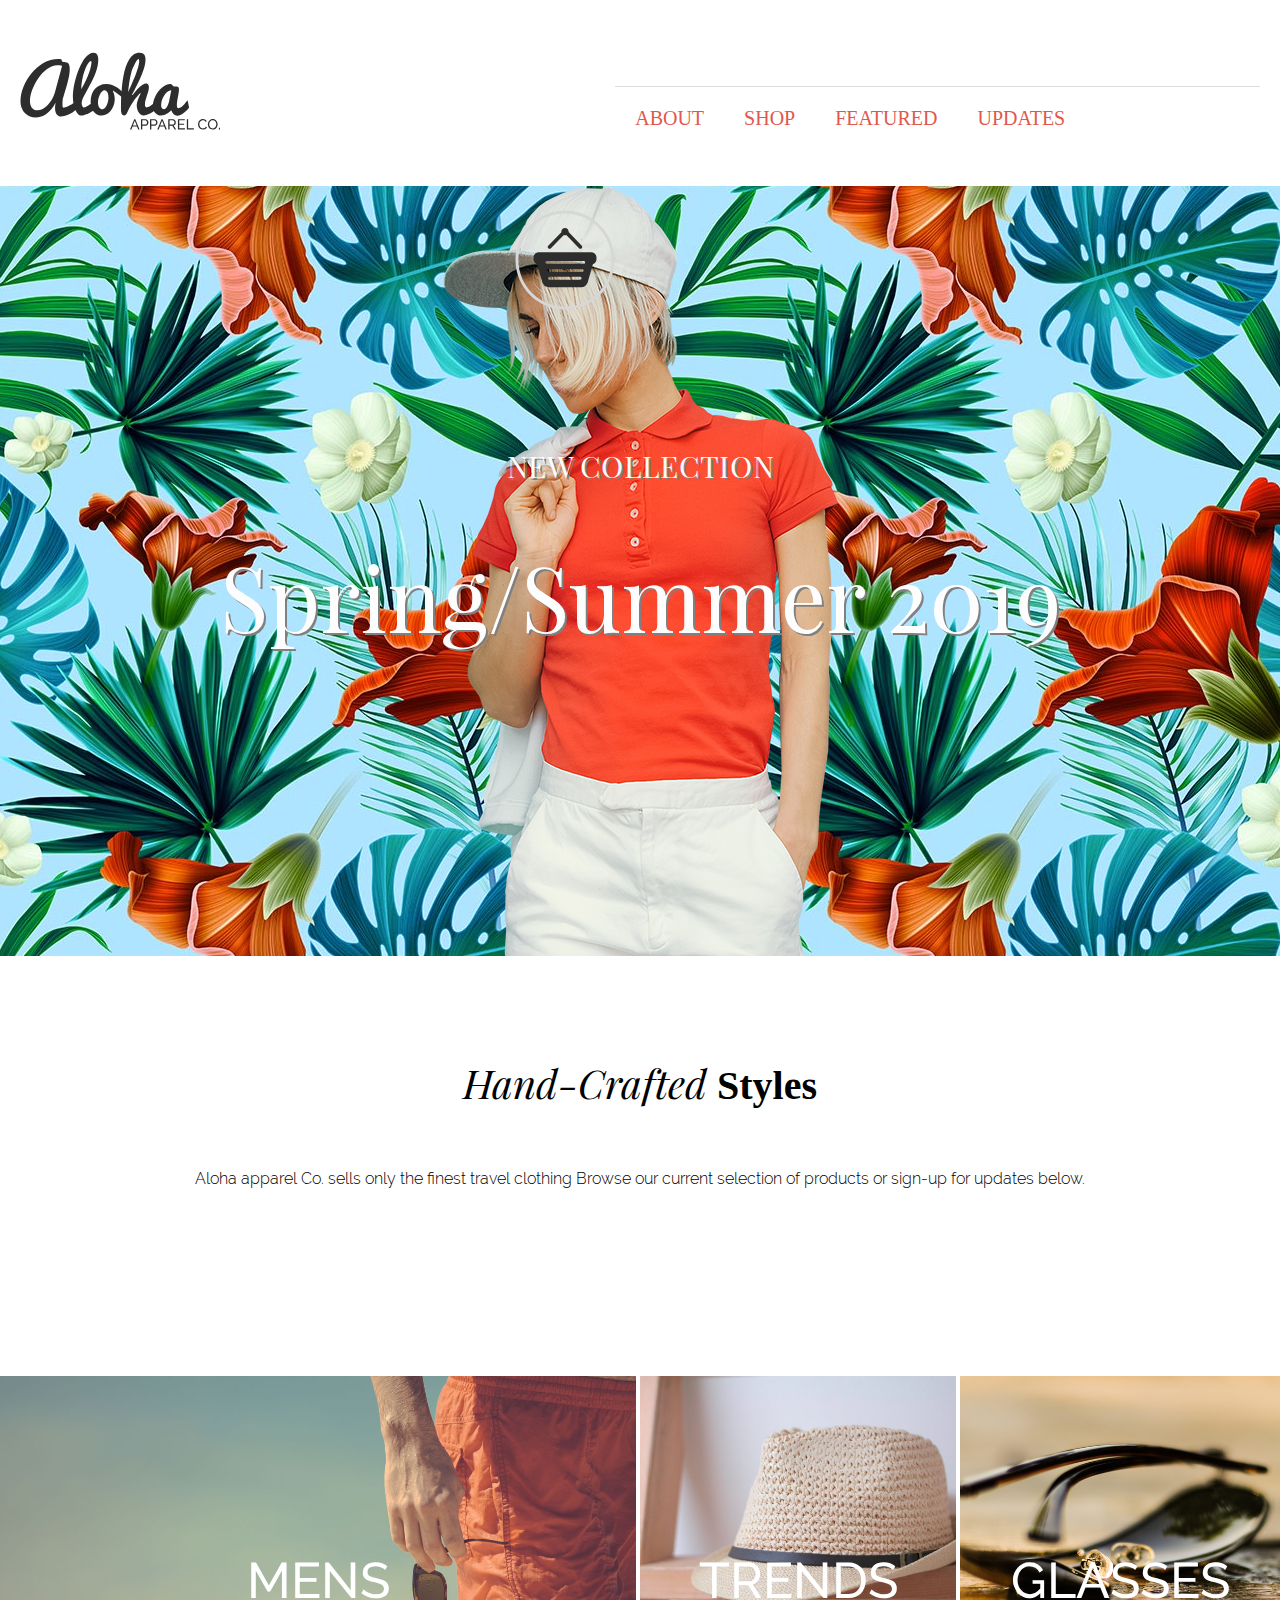
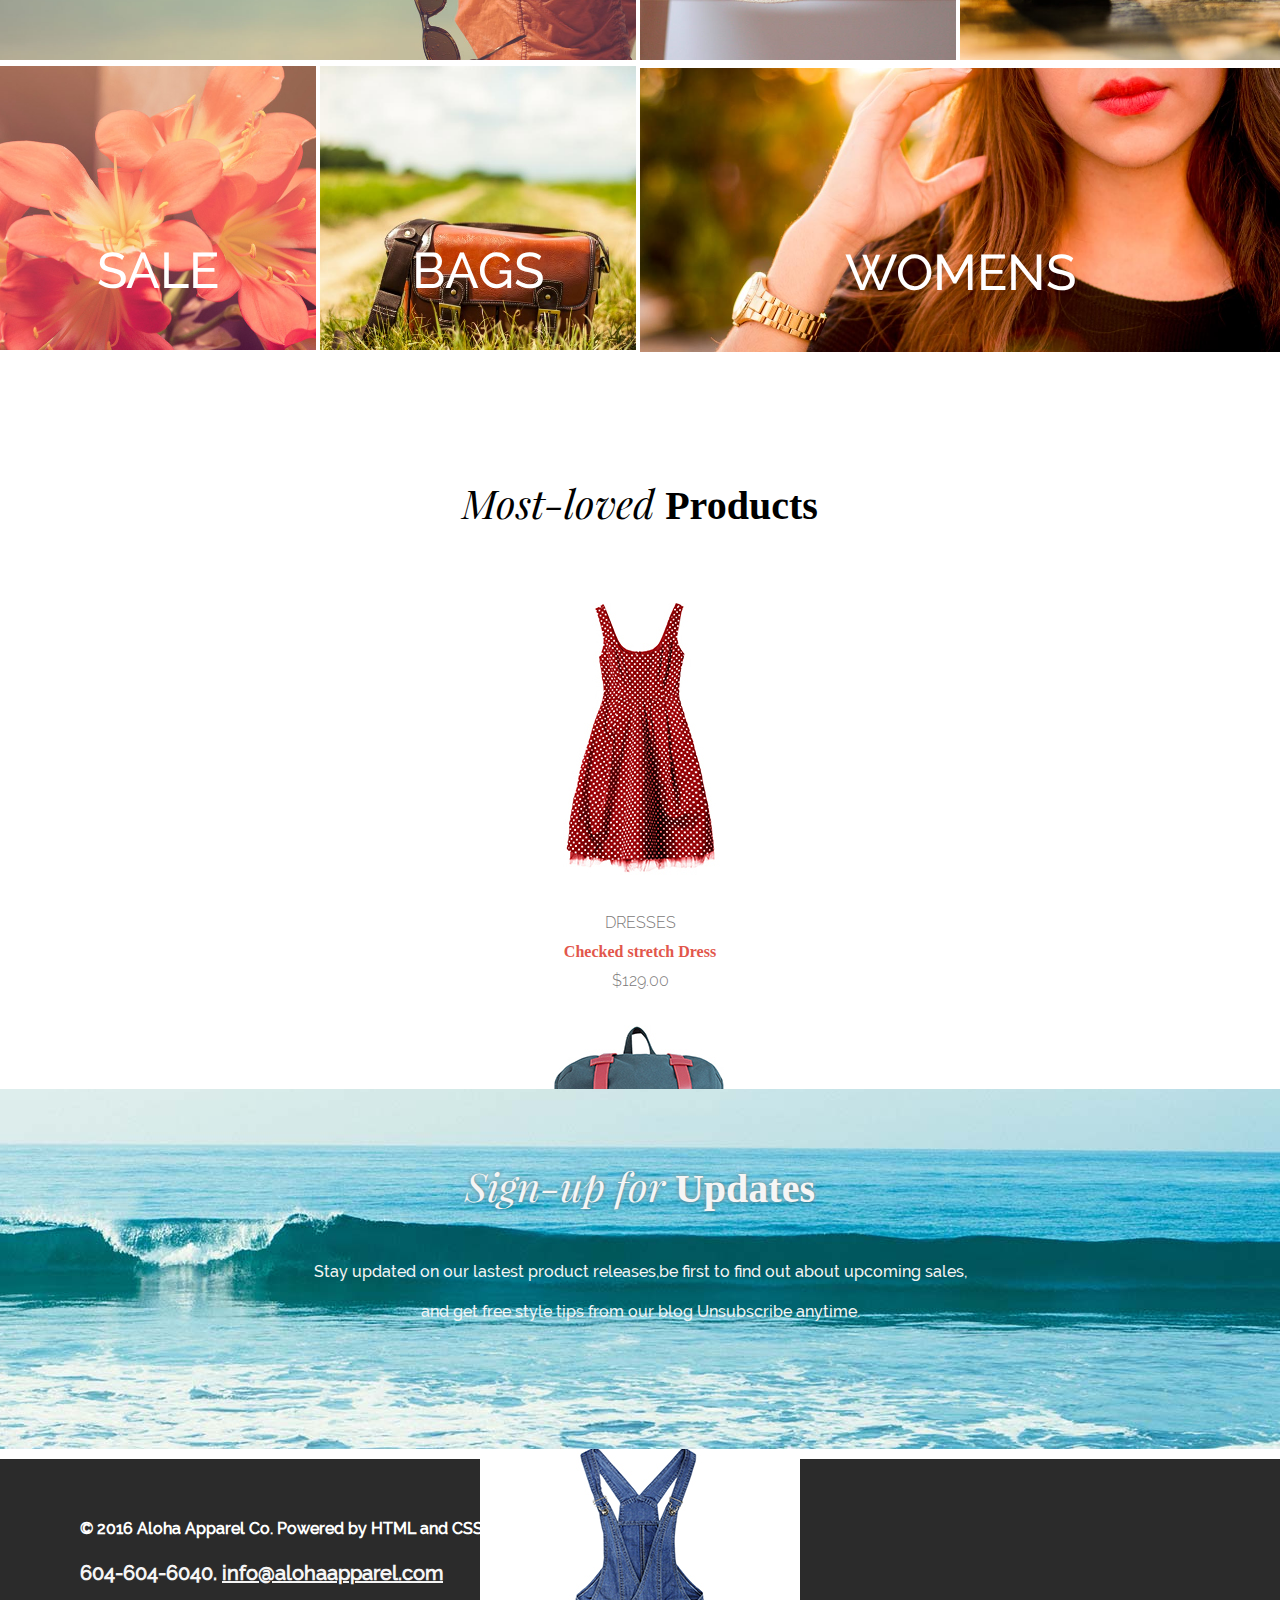
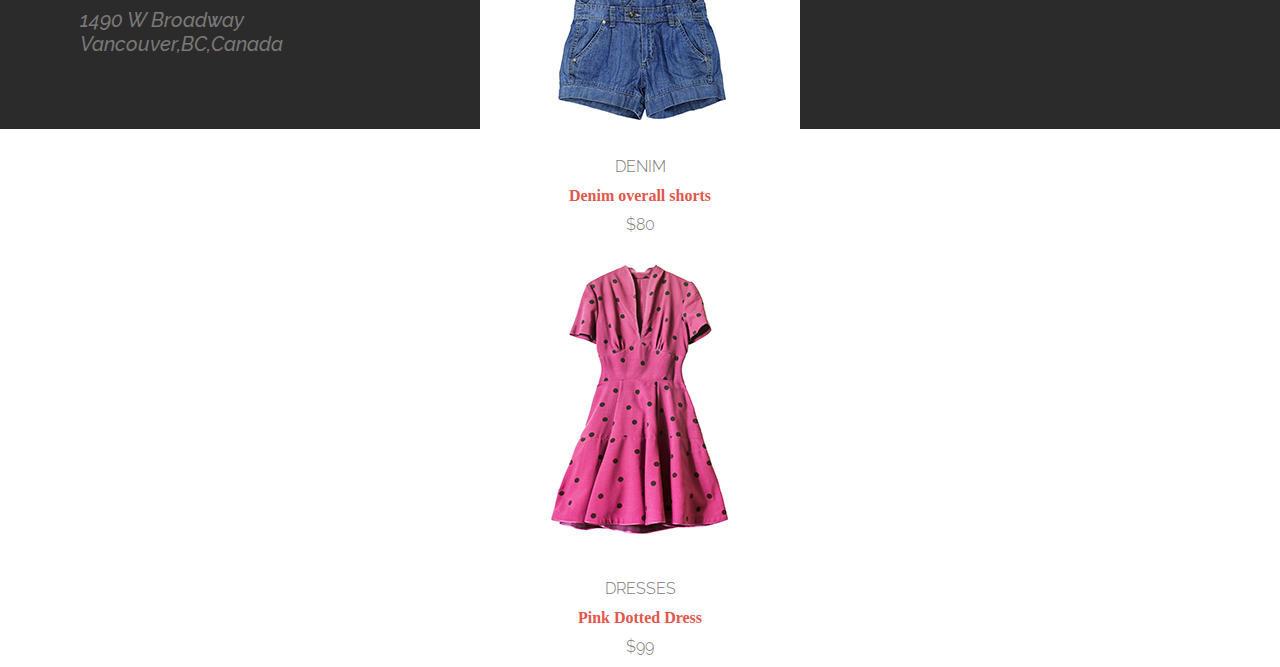
<file: index.html>
<!DOCTYPE html>
<html lang="en">

<head>
    <meta charset="UTF-8">
    <meta name="viewport" content="width=device-width, initial-scale=1.0">
    <meta http-equiv="X-UA-Compatible" content="ie=edge">
    <link rel="stylesheet" href="https://meyerweb.com/eric/tools/css/reset/reset.css">
    <link rel="stylesheet" href="style.css">
    <link rel="stylesheet" href="https://use.fontawesome.com/releases/v5.3.1/css/all.css" integrity="sha384-mzrmE5qonljUremFsqc01SB46JvROS7bZs3IO2EmfFsd15uHvIt+Y8vEf7N7fWAU"
        crossorigin="anonymous">
    <title>Document</title>
</head>

<body>
    <section class="container">

        <header>
            <div class="logo-cont">
            <img class="logo" src="images/aloha-logo.svg" alt="aloha logo">
            </div>
            <div class="cart-cont">
                    <img class="cart" src="images/cart-icon.svg" alt="cart icon">
            </div>


            <nav>
                <ul>
                    <li>ABOUT</li>
                    <li>SHOP</li>
                    <li>FEATURED</li>
                    <li>UPDATES</li>
                </ul>
            </nav>

        </header>
    </section>
    <div class="banner"> 
        <div class="container">
            <h2>NEW COLLECTION</h2>
            <h1> Spring/Summer 2019</h1>
        </div>
    </div>

    <div class="info">
        <h2>Hand-Crafted <span>Styles</span></h2>
        <p>Aloha apparel Co. sells only the finest travel clothing
            Browse our current selection of products or sign-up for updates below. </p>
    </div>

    <section class="flx">
    
        <div class="mens">
            <h3>MENS</h3>
        </div>
    
        <div class="trends">
            <h3>TRENDS</h3>
        </div>
    
    

        <div class="glasses">
            <h3>GLASSES</h3>
        </div>

        <div class="sale">
            <h3>SALE</h3>
        </div>

        <div class="bags">
            <h3>BAGS</h3>
        </div>


        <div class="womens">
            <h3>WOMENS</h3>
        </div>
    
    </section>


    <h2>Most-loved <span>Products</span></h2>

    <div class="carousel">
        <div class="checked-dress">
            <img src="images/checked-stretch-dress.jpg" alt="checked dress">

            <p>DRESSES</p>
            <h4> Checked stretch Dress</h4>
            <p>$129.00</p>
        </div>

        <div class="backpack">
            <img src="images/blue-hipster-backpack.jpg" alt="backpack">
            <p>BAGS</p>
            <h4>Blue hipster backpack</h4>
            <p>$69</p>
        </div>
        <div class="denim">
            <img src="images/demin-overall-shorts.jpg" alt="denim overall shorts">
            <p>DENIM</p>
            <h4>Denim overall shorts</h4>
            <p>$80</p>
        </div>
        <div class="pink-dress">
            <img src="images/pink-dotted-dress.jpg" alt="pink dotter dress">
            <p>DRESSES</p>
            <h4>Pink Dotted Dress</h4>
            <p>$99</p>
        </div>
    </div>

    <div class="sign-up">

        <h2>Sign-up for <span>Updates</span></h2>
        <p>Stay updated on our lastest product releases,be first to find out about upcoming sales,<br> and get free
            style tips from our blog Unsubscribe anytime.
        </p>
       

    </div>

    <footer>

        <div class="footer-left">
            <h5> &copy 2016 Aloha Apparel Co. Powered by HTML and CSS</h5>
            <p>604-604-6040. <u>info@alohaapparel.com</u></p>

            <address>1490 W Broadway <br> Vancouver,BC,Canada</address>
        </div>

        <div class="footer-right">
            <ul>
                <li class="facebook"><a href="#"></a><div class="hide-mobile">Facebook</div></a></li>
                <li class="twitter"><a href="#"></a><div class="hide-mobile">Twitter</div></li>
                <li class="instagram"><a href="#"></a><div class="hide-mobile">Instagram</div></li>
                <li class="pinterest"><a href="#"></a><div class="hide-mobile">Pinterest</div></li>
                <li class="google"><a href="#"></a><div class="hide-mobile">Google+</div></li>
            </ul>
        </div>

    </footer>
</body>

</html>
</file>
<file: style.css>
@font-face {
        font-family: 'Raleway';
        src: url('fonts/Raleway-Light.eot');
        src: url('fonts/Raleway-Light.eot?#iefix') format('embedded-opentype'),
            url('fonts/Raleway-Light.woff2') format('woff2'),
            url('fonts/Raleway-Light.woff') format('woff'),
            url('fonts/Raleway-Light.ttf') format('truetype'),
            url('fonts/Raleway-Light.svg#Raleway-Light') format('svg');
        font-weight: 300;
        font-style: normal;
    }

    @font-face {
        font-family: 'Raleway';
        src: url('fonts/Raleway-LightItalic.eot');
        src: url('fonts/Raleway-LightItalic.eot?#iefix') format('embedded-opentype'),
            url('fonts/Raleway-LightItalic.woff2') format('woff2'),
            url('fonts/Raleway-LightItalic.woff') format('woff'),
            url('fonts/Raleway-LightItalic.ttf') format('truetype'),
            url('fonts/Raleway-LightItalic.svg#Raleway-LightItalic') format('svg');
        font-weight: 300;
        font-style: italic;
    }

    @font-face {
        font-family: 'Raleway';
        src: url('fonts/Raleway-MediumItalic.eot');
        src: url('fonts/Raleway-MediumItalic.eot?#iefix') format('embedded-opentype'),
            url('fonts/Raleway-MediumItalic.woff2') format('woff2'),
            url('fonts/Raleway-MediumItalic.woff') format('woff'),
            url('fonts/Raleway-MediumItalic.ttf') format('truetype'),
            url('fonts/Raleway-MediumItalic.svg#Raleway-MediumItalic') format('svg');
        font-weight: 500;
        font-style: italic;
    }

    @font-face {
        font-family: 'Raleway';
        src: url('fonts/Raleway-Medium.eot');
        src: url('fonts/Raleway-Medium.eot?#iefix') format('embedded-opentype'),
            url('fonts/Raleway-Medium.woff2') format('woff2'),
            url('fonts/Raleway-Medium.woff') format('woff'),
            url('fonts/Raleway-Medium.ttf') format('truetype'),
            url('fonts/Raleway-Medium.svg#Raleway-Medium') format('svg');
        font-weight: 500;
        font-style: normal;
    }

    @font-face {
        font-family: 'Playfair Display';
        src: url('fonts/PlayfairDisplay-BoldItalic.eot');
        src: url('fonts/PlayfairDisplay-BoldItalic.eot?#iefix') format('embedded-opentype'),
            url('fonts/PlayfairDisplay-BoldItalic.woff2') format('woff2'),
            url('fonts/PlayfairDisplay-BoldItalic.woff') format('woff'),
            url('fonts/PlayfairDisplay-BoldItalic.ttf') format('truetype'),
            url('fonts/PlayfairDisplay-BoldItalic.svg#PlayfairDisplay-BoldItalic') format('svg');
        font-weight: bold;
        font-style: italic;
    }

    @font-face {
        font-family: 'Playfair Display';
        src: url('fonts/PlayfairDisplay-Italic.eot');
        src: url('fonts/PlayfairDisplay-Italic.eot?#iefix') format('embedded-opentype'),
            url('fonts/PlayfairDisplay-Italic.woff2') format('woff2'),
            url('fonts/PlayfairDisplay-Italic.woff') format('woff'),
            url('fonts/PlayfairDisplay-Italic.ttf') format('truetype'),
            url('fonts/PlayfairDisplay-Italic.svg#PlayfairDisplay-Italic') format('svg');
        font-weight: normal;
        font-style: italic;
    }

    @font-face {
        font-family: 'Playfair Display';
        src: url('fonts/PlayfairDisplay-Regular.eot');
        src: url('fonts/PlayfairDisplay-Regular.eot?#iefix') format('embedded-opentype'),
            url('fonts/PlayfairDisplay-Regular.woff2') format('woff2'),
            url('fonts/PlayfairDisplay-Regular.woff') format('woff'),
            url('fonts/PlayfairDisplay-Regular.ttf') format('truetype'),
            url('fonts/PlayfairDisplay-Regular.svg#PlayfairDisplay-Regular') format('svg');
        font-weight: normal;
        font-style: normal;
    }

    @font-face {
        font-family: 'Playfair Display';
        src: url('fonts/PlayfairDisplay-Bold.eot');
        src: url('fonts/PlayfairDisplay-Bold.eot?#iefix') format('embedded-opentype'),
            url('fonts/PlayfairDisplay-Bold.woff2') format('woff2'),
            url('fonts/PlayfairDisplay-Bold.woff') format('woff'),
            url('fonts/PlayfairDisplay-Bold.ttf') format('truetype'),
            url('fonts/PlayfairDisplay-Bold.svg#PlayfairDisplay-Bold') format('svg');
        font-weight: bold;
        font-style: normal;
    }


    *{
        padding: 0;
        margin: 0;
        border: 0;
    }

    html {
        font-size: 16px;
    }
    
    .container {
        width: 96%;
        margin: 0 auto;
    }


    h1{
        text-align: center;
    }

    h2{
        font-family: 'Playfair Display';
        font-weight: normal;
        font-style: italic;
        text-align: center;
        font-size: 2.5rem;
        margin: 100px auto 50px; 
        
    }

    h3{
        font-family: 'Raleway';
        font-weight: 500;
        font-style: normal;
        color: white;
        margin: 65px auto 50px;
        text-align: center;
        font-size: 1.125rem;
    }

    h4{ 
        text-align: center;
        color:#e2574c;
        font-size:1.87;
    
    }
    h5{
        font-family: 'Raleway';
        font-weight: 600;
        font-style: normal;
        color: white;
        text-align: center;
        font-size: 1rem;

    }
    


    header{
        display: flex;
        justify-content:space-between;
        flex-wrap:wrap;
        width: 100%;
        padding-top: 1em;
    }
    
    .logo{
        width: 170px;
        
    }
    .logo-cont {
        width: 48%;
        order: 1;
        

    }

    header ul {
        display: inline-flex;
        width: 100%;
        margin: 0 auto;
        border-top: 1px solid #dddddd;
    }


    nav{
        text-align: center;
        order:2;
        flex-grow: 2;
    }
    

    nav li{
        text-align:center;
        color:#e2574c;
        display: inline;
        margin:17px 7px;
        font-size: 1rem;
    }

    .cart-cont{
        width: 48%;
        text-align: right;
        order: 3;

    }

     .cart{
        width: 67px;
        flex-grow: 1;
    }

   

    .banner {
        text-align: center;
        color:rgba(255, 255, 255, 0.979);
        margin: 0 auto;
        text-decoration: none;
        background:url(images/banner-girl.png)no-repeat center top,url(images/flower-bkgd.jpg)repeat center bottom;
        background-size:contain;
        width:100%;
    }

    .banner h1 {
        font-family: 'Playfair Display';
        font-weight: 200;
        font-style: normal;
        font-size: 2.6rem;
        margin: 0 auto;
        text-shadow: 2px 2px gray;
    }

    .banner h2{
        font-family: 'Playfair Display';
        font-weight: normal;
        font-style: normal;
        padding-top:260px;
        font-size: 1.87rem;
        margin: 10px auto 50px;
        text-shadow: 2px 2px gray;
    }

    

    .info{
        margin: 100px auto;
        height:220px;
        text-align: center;
        color: black;
    }

        
     span{
    font-family: 'playfair';
    font-style: normal;
    font-weight: bold;
    }


    p{
    font-family: 'Raleway';
    font-weight: 300;
    font-style: normal;
    line-height: 40px;

    }

    
    .flx {
        align-content: flex-start;
        align-items: center;
        display:flex;
        flex-flow:row wrap;
       
        width: 100%;
       
        
    }

    .mens {
        width:100%;
        order: 1;
        background:url(images/mens-category.jpg)no-repeat right;
        background-size: cover;
        border-bottom:4px solid white;
        box-sizing: border-box;
        
    }

    

    .trends {
        width:50%;
        order: 2;
        background:url(images/trends-category.jpg)no-repeat ;
        background-size: cover;
        border-right:4px solid white;
        border-bottom:4px solid white;
        box-sizing: border-box;
    }

    
    
    .glasses  {
        width:50%;
        order: 3;
        background:url(images/glasses-category.jpg)no-repeat ;
        background-size: cover;
        border-bottom:4px solid white;
        box-sizing: border-box;
    }

    
    .sale {
        width:50%;
        order:4;
        background:url(images/sale-category.jpg)no-repeat ;
        background-size: cover;
        border-right: 4px solid white;
        box-sizing: border-box;
       
    }



    .bags {
        width:50%;
        order:5;
        background:url(images/bags-category.jpg)no-repeat  ;
        background-size: cover;
        box-sizing: border-box;
       
    }



    .womens {
        width:100%;
        order:6;
        background:url(images/womens-category.jpg)no-repeat ;
        background-size: cover;
        box-sizing: border-box;
        border-top: 4px solid white;
        
        
    }

        .carousel {
        margin:10px auto;
        text-align: center;
        display:flex;
        flex-direction: column;
        
    }
    
    .checked-dress{
        flex-grow: 1;
        order:1;

    }
    .backpack{
        flex-grow:1;
        order:2
    }

    .denim{
        flex-grow:1;
        order:3
    }

    .pink-dress{
        flex-grow:1;
        order:4
    }


     .carousel p {
        color:#7B7878;
        font-size: 1rem;
    }

    .sign-up{
        position: relative;
        height:360px;
        background:url(images/wave-bkgd.jpg)no-repeat center bottom;
        margin:0 auto;
        overflow:hidden;

    }

    .sign-up h2 {
        color:whitesmoke;
        font-family: 'Playfair Display';
        font-weight: normal;
        font-style: italic;
        text-align: center;
        font-size: 2.5rem;
        margin: 70px auto 40px; 
        text-shadow:  0 0 4px gray;
        
        
        
    }
    
    .sign-up p{
        font-size:1.25;
        color:whitesmoke;
        font-family: 'Raleway';
        font-weight: 500;
        font-style: normal;
        line-height: 40px;
        text-align: center;

    }
   
    footer{
        background-color: #2B2B2B;
        color:whitesmoke;
        margin: 10px auto;
        padding:10px;
        display: flex;
        flex-wrap: wrap;
        justify-content: space-between;
        font-size: 1.25rem;

        }

        

    .footer-left{
        color:whitesmoke;
        margin: 50px 70px;
        font-size: 1.25rem;
    }

    .footer-left p{
        margin:15px 0;
        font-weight: 800;

    }

    address{
        font-family: 'Raleway';
        color:#7B7878;
        
        
    }

    .footer-right ul {
        display:inline-block;
       
        text-decoration: none;
        list-style-type: none;
        
    }

    .footer-right  li{
        display:inline-block;
     
       
        }

    .footer-right  li a {
        text-decoration: none;
        font-style: normal;
        
    }

    .hide-mobile {
        display:none;
    }

    .facebook::before {
        content:'\f39e';
        font-family:'font awesome 5 brands';
        margin:15px;
    }
        
    .twitter::before {
        content:'\f099';
        font-family:'font awesome 5 brands';
        margin:15px;
    }

    .instagram::before {
        content:'\f16d';
        font-family:'font awesome 5 brands';
        margin:15px;
    }

    .pinterest::before {
        content:'\f231';
        font-family:'font awesome 5 brands';
        margin:15px;
    }

    .google::before {
        content:'\f0d5';
        font-family:'font awesome 5 brands';
        margin:15px;
    }



    @media all and (min-width: 480px){

        

    }

    @media all and (min-width: 720px){
        html {
            font-size: 16px;
        }
        
        .container {
            width: 1240px;
            margin:auto;
        }
    
    
        h1{
            text-align: center;
        }
    
        h2{
            font-family: 'Playfair Display';
            font-weight: normal;
            font-style: italic;
            text-align: center;
            font-size: 2.5rem;
            margin: 100px auto 50px; 
            
        }
    
        h3{
            font-family: 'Raleway';
            font-weight: 500;
            font-style: normal;
            color: white;
            margin: 175px auto 50px;
            text-align: center;
            font-size: 3.125rem;
        }
    
        h4{ 
            text-align: center;
            color:#e2574c;
            font-size:1.87;
        
        }
        
    
    
        header{
            height:160px;
            display: flex;
            justify-content:space-between;
        }
        
        .logo{
        width:200px;
        height: 150px;
        order:1;
        flex-grow: 1;
        }
    
        nav{
            text-align: center;
            order:2;
            flex-grow: 2;
            padding-top:70px;
        }
        
    
        nav li{
            text-align:center;
            color:#e2574c;
            display: inline;
            margin: 20px;
            font-size: 1.25rem;
        }
    
        .cart{
            height:100px;
            width:100px;
            padding-top:40px;
            order:3;
            flex-grow: 1;
        }
    
       
    
        .banner {
            text-align: center;
            color:rgba(255, 255, 255, 0.979);
            margin: 0 auto;
            text-decoration: none;
            background:url(images/banner-girl.png)no-repeat center top,url(images/flower-bkgd.jpg)repeat center bottom;
            height: 770px;
            width:100%;
        }
    
        .banner h1 {
            font-family: 'Playfair Display';
            font-weight: 200;
            font-style: normal;
            font-size: 5.6rem;
            margin: 0 auto;
            text-shadow: 2px 2px gray;
        }
    
        .banner h2{
            font-family: 'Playfair Display';
            font-weight: normal;
            font-style: normal;
            padding-top:260px;
            font-size: 1.87rem;
            margin: 10px auto 50px;
            text-shadow: 2px 2px gray;
        }
    
        
    
        .info{
            margin: 100px auto;
            height:220px;
            width:1240px;
            text-align: center;
            color: black;
        }
    
            
         span{
        font-family: 'playfair';
        font-style: normal;
        font-weight: bold;
        }
    
    
        p{
        font-family: 'Raleway';
        font-weight: 300;
        font-style: normal;
        line-height: 40px;
    
        }
    
        
        .flx {
            align-content: flex-start;
            align-items: center;
            display:flex;
            flex-flow:row wrap;
            height:600px;
            width: 100%;
           
            
        }
    
        .mens {
            width:50%;
            order: 1;
            border-right:4px solid white;
            background:url(images/mens-category.jpg)no-repeat ;
            background-size: cover;
            border-bottom:4px solid white;
            box-sizing: border-box;
            
        }
    
        
    
        .trends {
            width:25%;
            order: 2;
            background:url(images/trends-category.jpg)no-repeat ;
            background-size: cover;
            border-right:4px solid white;
            border-bottom:4px solid white;
            box-sizing: border-box;
        }
    
        
        
        .glasses  {
            width:25%;
            order: 3;
            background:url(images/glasses-category.jpg)no-repeat ;
            background-size: cover;
            border-bottom:4px solid white;
            box-sizing: border-box;
        }
    
        
        .sale {
            width:25%;
            order:4;
            background:url(images/sale-category.jpg)no-repeat ;
            background-size: cover;
            border-right: 4px solid white;
            box-sizing: border-box;
           
        }
    
    
    
        .bags {
            width:25%;
            order:5;
            background:url(images/bags-category.jpg)no-repeat  ;
            background-size: cover;
            border-right: 4px solid white;
            box-sizing: border-box;
           
        }
    
    
    
        .womens {
            width:50%;
            order:6;
            background:url(images/womens-category.jpg)no-repeat ;
            background-size: cover;
            box-sizing: border-box;
            
            
        }
    
            .carousel {
            margin:10px auto;
            text-align: center;
            display:flex;
            height:500px;
        }
        
        .checked-dress{
            flex-grow: 1;
            order:1;
    
        }
        .backpack{
            flex-grow:1;
            order:2
        }
    
        .denim{
            flex-grow:1;
            order:3
        }
    
        .pink-dress{
            flex-grow:1;
            order:4
        }
    
    
         .carousel p {
            color:#7B7878;
            font-size: 1rem;
        }
    
        .sign-up{
            position: relative;
            height:360px;
            background:url(images/wave-bkgd.jpg)no-repeat center bottom;
            margin:0 auto;
            overflow:hidden;
    
        }
    
        .sign-up h2 {
            color:whitesmoke;
            font-family: 'Playfair Display';
            font-weight: normal;
            font-style: italic;
            text-align: center;
            font-size: 2.5rem;
            margin: 70px auto 40px; 
            text-shadow:  0 0 4px gray;
            
            
            
        }
        
        .sign-up p{
            font-size:1.25;
            color:whitesmoke;
            font-family: 'Raleway';
            font-weight: 500;
            font-style: normal;
            line-height: 40px;
            text-align: center;
    
        }
       
        footer{
            background-color: #2B2B2B;
            color:whitesmoke;
            margin: 10px auto;
            height: 250px;
            display: flex;
            flex-wrap: nowrap;
            justify-content: space-between;
            font-size: 1.25rem;
    
            }
    
        .footer-left{
            color:whitesmoke;
            margin: 50px 70px;
            font-size: 1.25rem;
        }
    
        .footer-left p{
            margin:15px 0;
            font-weight: 800;
    
        }
    
        address{
            font-family: 'Raleway';
            color:#7B7878;
            
            
        }
    
        .footer-right ul {
            display:block;
            margin: 50px;
            text-decoration: none;
            list-style-type: none;
            
        }
    
        .footer-right  li{
                margin:10px;
           
            }
    
        .footer-right  li a {
            text-decoration: none;
            font-style: normal;
            
        }
    
        .facebook::before {
            content:'\f39e';
            font-family:'font awesome 5 brands';
            margin:15px;
        }
            
        .twitter::before {
            content:'\f099';
            font-family:'font awesome 5 brands';
            margin:15px;
        }
    
        .instagram::before {
            content:'\f16d';
            font-family:'font awesome 5 brands';
            margin:15px;
        }
    
        .pinterest::before {
            content:'\f231';
            font-family:'font awesome 5 brands';
            margin:15px;
        }
    
        .google::before {
            content:'\f0d5';
            font-family:'font awesome 5 brands';
            margin:15px;
        }
    
    

    }
</file>
